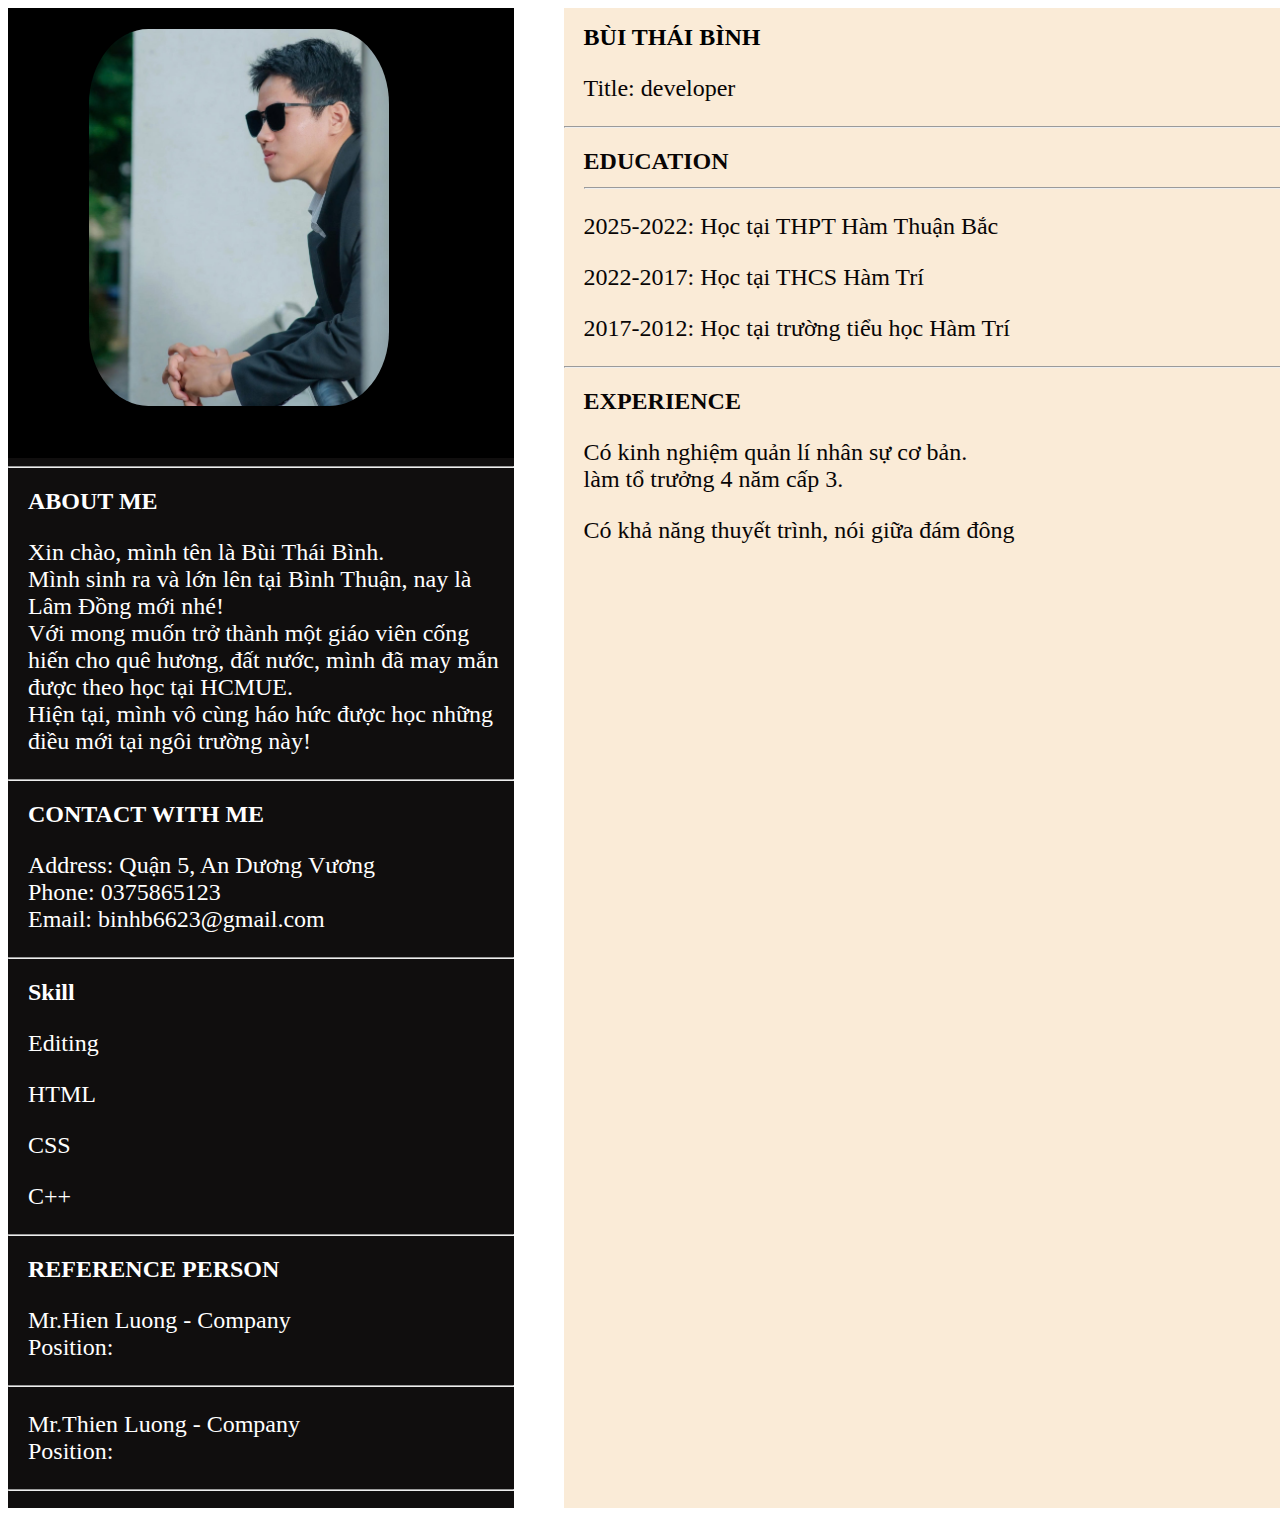
<file: index.html>
<!DOCTYPE html>
<html lang="en">
<head>
    <meta charset="UTF-8">
    <meta name="viewport" content="width=device-width, initial-scale=1.0">
    <title>Document</title>
    <link rel="stylesheet" href="/cv.css">
    <script src="https://cdn.jsdelivr.net/npm/@popperjs/core@2.11.8/dist/umd/popper.min.js" integrity="sha384-I7E8VVD/ismYTF4hNIPjVp/Zjvgyol6VFvRkX/vR+Vc4jQkC+hVqc2pM8ODewa9r" crossorigin="anonymous"></script>
    <script src="https://cdn.jsdelivr.net/npm/bootstrap@5.3.8/dist/js/bootstrap.min.js" integrity="sha384-G/EV+4j2dNv+tEPo3++6LCgdCROaejBqfUeNjuKAiuXbjrxilcCdDz6ZAVfHWe1Y" crossorigin="anonymous"></script>
</head>
<body>
    <div class="container">
        <div class="thongtin">
             <div class="thongtinhead"><img id="anh" src="/IMG_20250609_224935.jpg" ></div>
             <div class="thongtinbody">
                 <hr>
                 <h2 class="noidung1">ABOUT ME</h2>
                 <p class="noidung1">Xin chào, mình tên là Bùi Thái Bình.<br> Mình sinh ra và lớn lên tại Bình Thuận, nay là Lâm Đồng mới nhé!<br> Với mong muốn trở thành một giáo viên cống hiến cho quê hương, đất nước, mình đã may mắn được theo học tại HCMUE. <br> Hiện tại, mình vô cùng háo hức được học những điều mới tại ngôi trường này!</p>
                 <hr>
                 <h2 class="noidung2">CONTACT WITH ME</h2>
                 <p class="noidung2">Address: Quận 5, An Dương Vương<br>Phone: 0375865123<br>Email: binhb6623@gmail.com</p>
                 <hr>
                 <h2 class="noidung3">Skill</h2>
                 <p class="noidung3">Editing</p>
                 <p class="noidung3">HTML</p>
                 <p class="noidung3">CSS</p>
                 <p class="noidung3">C++</p>
                 <hr>
                 <h2 class="noidung4">REFERENCE PERSON</h2>
                 <p class="noidung4">Mr.Hien Luong - Company <br>Position:<hr></p>
                 <p class="noidung4">Mr.Thien Luong - Company <br>Position:<hr></p>
             </div>
        </div>
        <div class="noidung">
             <div class="noidungheading">
                <h1 class="headingtitle">BÙI THÁI BÌNH</h1><p class="noidungbody1">Title: developer<hr></p>
             </div>
             <div class="noidungbody">
                <h2 class="noidungbody1">EDUCATION<hr></h2>
                <P class="noidungbody1">2025-2022: Học tại THPT Hàm Thuận Bắc</P>
                <P class="noidungbody1">2022-2017: Học tại THCS Hàm Trí</P>
                <P class="noidungbody1">2017-2012: Học tại trường tiểu học Hàm Trí</P>
                <hr>
                <h2 class="noidungbody1">EXPERIENCE</h2>
                <p class="noidungbody1">Có kinh nghiệm quản lí nhân sự cơ bản.<br>
                   làm tổ trưởng 4 năm cấp 3.</p>
                <p class="noidungbody1">Có khả năng thuyết trình, nói giữa đám đông</p>
             </div>

        </div>
    </div>
</body>
</html>
</file>
<file: cv.css>
.container{
    display: grid;
    grid-template-columns: 40% 60%;
    height: 1500px;
    gap: 50px;
}
.thongtin{
    display: grid;
    grid-template-rows: 30% 70%;
    background-color: rgb(16, 14, 14);
}
.thongtinhead{
    background-color: black;
}
#anh{
    width: 300px;
    height: auto;
    margin-left: 80px;
    margin-top: 20px;
    border: 1px black solid;
    border-radius: 20%;
}
.noidung{
    background-color: antiquewhite;
    margin-right: 20px;
}
.noidung1{
    color: white;
    font-size: 150%;
    margin-left: 20px;
}
.noidung2{
    color: white;
    font-size: 150%;
    margin-left: 20px;
}
.noidung3{
    color: white;
    font-size: 150%;
    margin-left: 20px;
}
.noidung4{
    color: white;
    font-size: 150%;
    margin-left: 20px;
}
.headingtitle{
    color:black;
    font-size: 150%;
    margin-left: 20px;
}
.noidungbody1{
    color: rgb(8, 5, 5);
    font-size: 150%;
    margin-left: 20px;
}
</file>
